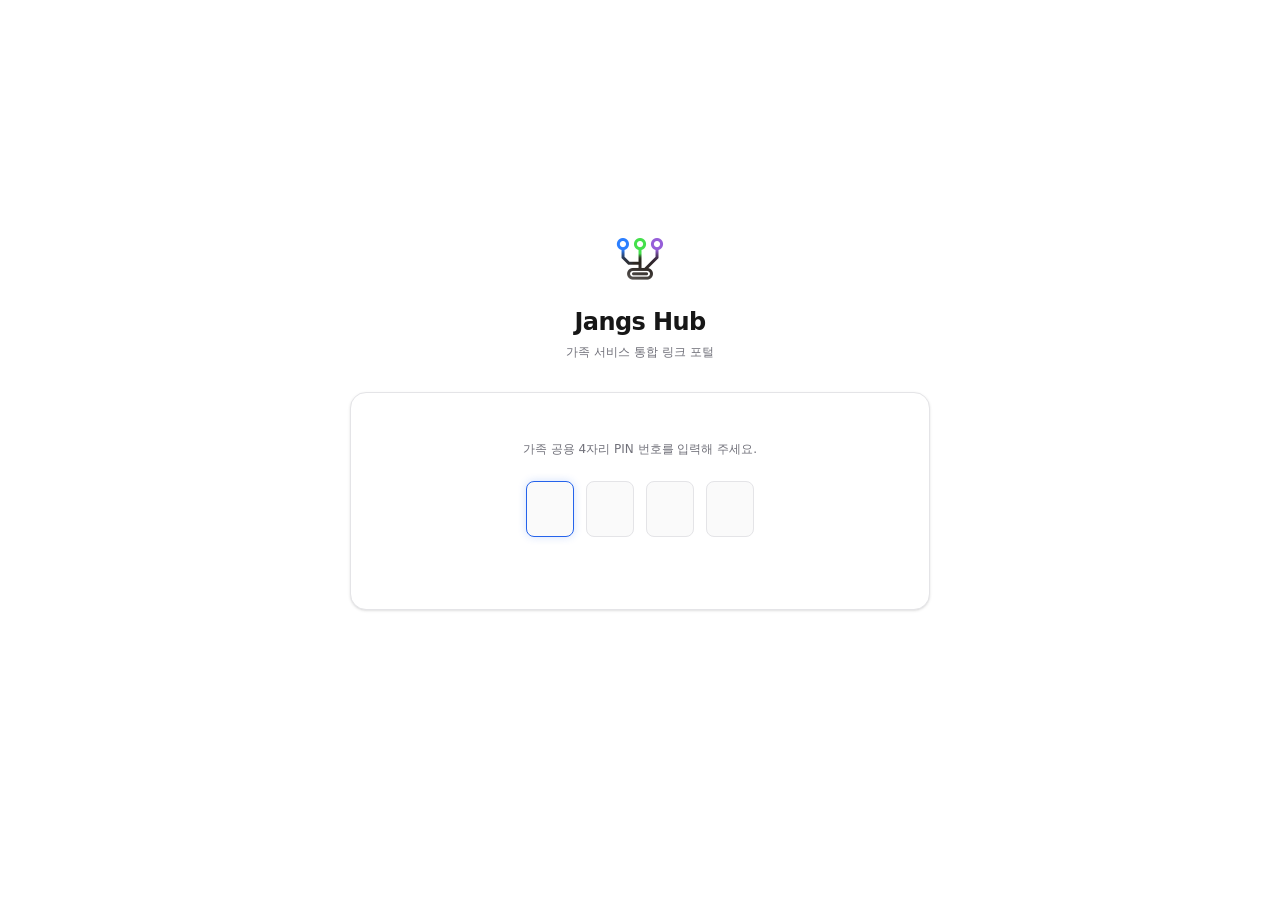
<file: index.html>
<!DOCTYPE html><html lang="ko" class="h-full antialiased"><head><meta charSet="utf-8"/><meta name="viewport" content="width=device-width, initial-scale=1"/><link rel="stylesheet" href="/_next/static/chunks/0ymqm-y-xtvnu.css" data-precedence="next"/><link rel="preload" as="script" fetchPriority="low" href="/_next/static/chunks/0ht900cau6_ur.js"/><script src="/_next/static/chunks/0dgq26a5_oy.a.js" async=""></script><script src="/_next/static/chunks/07lhk_q6pmm3r.js" async=""></script><script src="/_next/static/chunks/0au83~zq0~0pf.js" async=""></script><script src="/_next/static/chunks/turbopack-0~j41zb~v.xm9.js" async=""></script><script src="/_next/static/chunks/01xlw8hd842-c.js" async=""></script><script src="/_next/static/chunks/0d3shmwh5_nmn.js" async=""></script><script src="/_next/static/chunks/0e6nkf2fc31jl.js" async=""></script><link rel="manifest" href="/manifest.json"/><link rel="icon" href="/favicon.ico" sizes="any"/><link rel="apple-touch-icon" href="/Appicon_jangshub.png"/><meta name="theme-color" content="#111111"/><title>Jangs Hub - 가족 서비스 링크 포털</title><meta name="description" content="가족 구성원들이 사용하는 다양한 개인 서비스들을 원스톱으로 연결해주는 통합 포털 링크 서비스입니다."/><link rel="icon" href="/favicon.ico?favicon.0obrcyetralj..ico" sizes="775x737" type="image/x-icon"/><script>
              if ("serviceWorker" in navigator) {
                window.addEventListener("load", function() {
                  navigator.serviceWorker.register("/sw.js")
                    .then(function(reg) {
                      console.log("Service Worker registered successfully:", reg.scope);
                    })
                    .catch(function(err) {
                      console.error("Service Worker registration failed:", err);
                    });
                });
              }
            </script><script src="/_next/static/chunks/03~yq9q893hmn.js" noModule=""></script></head><body class="min-h-full flex flex-col font-sans bg-background text-foreground"><div hidden=""><!--$--><!--/$--></div><!--$--><div class="min-h-screen bg-background flex items-center justify-center"><div class="w-10 h-10 border-2 border-border border-t-accent rounded-full animate-spin"></div></div><!--$--><!--/$--><!--/$--><script src="/_next/static/chunks/0ht900cau6_ur.js" id="_R_" async=""></script><script>(self.__next_f=self.__next_f||[]).push([0])</script><script>self.__next_f.push([1,"1:\"$Sreact.fragment\"\n2:\"$Sreact.suspense\"\n3:I[39756,[\"/_next/static/chunks/01xlw8hd842-c.js\",\"/_next/static/chunks/0d3shmwh5_nmn.js\"],\"default\"]\n4:I[37457,[\"/_next/static/chunks/01xlw8hd842-c.js\",\"/_next/static/chunks/0d3shmwh5_nmn.js\"],\"default\"]\n5:I[47257,[\"/_next/static/chunks/01xlw8hd842-c.js\",\"/_next/static/chunks/0d3shmwh5_nmn.js\"],\"ClientPageRoot\"]\n6:I[52683,[\"/_next/static/chunks/01xlw8hd842-c.js\",\"/_next/static/chunks/0d3shmwh5_nmn.js\",\"/_next/static/chunks/0e6nkf2fc31jl.js\"],\"default\"]\n9:I[97367,[\"/_next/static/chunks/01xlw8hd842-c.js\",\"/_next/static/chunks/0d3shmwh5_nmn.js\"],\"OutletBoundary\"]\nb:I[97367,[\"/_next/static/chunks/01xlw8hd842-c.js\",\"/_next/static/chunks/0d3shmwh5_nmn.js\"],\"ViewportBoundary\"]\nd:I[97367,[\"/_next/static/chunks/01xlw8hd842-c.js\",\"/_next/static/chunks/0d3shmwh5_nmn.js\"],\"MetadataBoundary\"]\nf:I[68027,[\"/_next/static/chunks/01xlw8hd842-c.js\",\"/_next/static/chunks/0d3shmwh5_nmn.js\"],\"default\",1]\n:HL[\"/_next/static/chunks/0ymqm-y-xtvnu.css\",\"style\"]\n"])</script><script>self.__next_f.push([1,"0:{\"P\":null,\"c\":[\"\",\"\"],\"q\":\"\",\"i\":false,\"f\":[[[\"\",{\"children\":[\"__PAGE__\",{}]},\"$undefined\",\"$undefined\",16],[[\"$\",\"$1\",\"c\",{\"children\":[[[\"$\",\"link\",\"0\",{\"rel\":\"stylesheet\",\"href\":\"/_next/static/chunks/0ymqm-y-xtvnu.css\",\"precedence\":\"next\",\"crossOrigin\":\"$undefined\",\"nonce\":\"$undefined\"}],[\"$\",\"script\",\"script-0\",{\"src\":\"/_next/static/chunks/01xlw8hd842-c.js\",\"async\":true,\"nonce\":\"$undefined\"}],[\"$\",\"script\",\"script-1\",{\"src\":\"/_next/static/chunks/0d3shmwh5_nmn.js\",\"async\":true,\"nonce\":\"$undefined\"}]],[\"$\",\"html\",null,{\"lang\":\"ko\",\"className\":\"h-full antialiased\",\"children\":[[\"$\",\"head\",null,{\"children\":[[\"$\",\"link\",null,{\"rel\":\"manifest\",\"href\":\"/manifest.json\"}],[\"$\",\"link\",null,{\"rel\":\"icon\",\"href\":\"/favicon.ico\",\"sizes\":\"any\"}],[\"$\",\"link\",null,{\"rel\":\"apple-touch-icon\",\"href\":\"/Appicon_jangshub.png\"}],[\"$\",\"meta\",null,{\"name\":\"theme-color\",\"content\":\"#111111\"}],[\"$\",\"script\",null,{\"dangerouslySetInnerHTML\":{\"__html\":\"\\n              if (\\\"serviceWorker\\\" in navigator) {\\n                window.addEventListener(\\\"load\\\", function() {\\n                  navigator.serviceWorker.register(\\\"/sw.js\\\")\\n                    .then(function(reg) {\\n                      console.log(\\\"Service Worker registered successfully:\\\", reg.scope);\\n                    })\\n                    .catch(function(err) {\\n                      console.error(\\\"Service Worker registration failed:\\\", err);\\n                    });\\n                });\\n              }\\n            \"}}]]}],[\"$\",\"body\",null,{\"className\":\"min-h-full flex flex-col font-sans bg-background text-foreground\",\"children\":[\"$\",\"$2\",null,{\"fallback\":[\"$\",\"div\",null,{\"className\":\"min-h-screen bg-background flex items-center justify-center\",\"children\":[\"$\",\"div\",null,{\"className\":\"w-10 h-10 border-2 border-border border-t-accent rounded-full animate-spin\"}]}],\"children\":[\"$\",\"$L3\",null,{\"parallelRouterKey\":\"children\",\"error\":\"$undefined\",\"errorStyles\":\"$undefined\",\"errorScripts\":\"$undefined\",\"template\":[\"$\",\"$L4\",null,{}],\"templateStyles\":\"$undefined\",\"templateScripts\":\"$undefined\",\"notFound\":[[[\"$\",\"title\",null,{\"children\":\"404: This page could not be found.\"}],[\"$\",\"div\",null,{\"style\":{\"fontFamily\":\"system-ui,\\\"Segoe UI\\\",Roboto,Helvetica,Arial,sans-serif,\\\"Apple Color Emoji\\\",\\\"Segoe UI Emoji\\\"\",\"height\":\"100vh\",\"textAlign\":\"center\",\"display\":\"flex\",\"flexDirection\":\"column\",\"alignItems\":\"center\",\"justifyContent\":\"center\"},\"children\":[\"$\",\"div\",null,{\"children\":[[\"$\",\"style\",null,{\"dangerouslySetInnerHTML\":{\"__html\":\"body{color:#000;background:#fff;margin:0}.next-error-h1{border-right:1px solid rgba(0,0,0,.3)}@media (prefers-color-scheme:dark){body{color:#fff;background:#000}.next-error-h1{border-right:1px solid rgba(255,255,255,.3)}}\"}}],[\"$\",\"h1\",null,{\"className\":\"next-error-h1\",\"style\":{\"display\":\"inline-block\",\"margin\":\"0 20px 0 0\",\"padding\":\"0 23px 0 0\",\"fontSize\":24,\"fontWeight\":500,\"verticalAlign\":\"top\",\"lineHeight\":\"49px\"},\"children\":404}],[\"$\",\"div\",null,{\"style\":{\"display\":\"inline-block\"},\"children\":[\"$\",\"h2\",null,{\"style\":{\"fontSize\":14,\"fontWeight\":400,\"lineHeight\":\"49px\",\"margin\":0},\"children\":\"This page could not be found.\"}]}]]}]}]],[]],\"forbidden\":\"$undefined\",\"unauthorized\":\"$undefined\"}]}]}]]}]]}],{\"children\":[[\"$\",\"$1\",\"c\",{\"children\":[[\"$\",\"$L5\",null,{\"Component\":\"$6\",\"serverProvidedParams\":{\"searchParams\":{},\"params\":{},\"promises\":[\"$@7\",\"$@8\"]}}],[[\"$\",\"script\",\"script-0\",{\"src\":\"/_next/static/chunks/0e6nkf2fc31jl.js\",\"async\":true,\"nonce\":\"$undefined\"}]],[\"$\",\"$L9\",null,{\"children\":[\"$\",\"$2\",null,{\"name\":\"Next.MetadataOutlet\",\"children\":\"$@a\"}]}]]}],{},null,false,null]},null,false,null],[\"$\",\"$1\",\"h\",{\"children\":[null,[\"$\",\"$Lb\",null,{\"children\":\"$Lc\"}],[\"$\",\"div\",null,{\"hidden\":true,\"children\":[\"$\",\"$Ld\",null,{\"children\":[\"$\",\"$2\",null,{\"name\":\"Next.Metadata\",\"children\":\"$Le\"}]}]}],null]}],false]],\"m\":\"$undefined\",\"G\":[\"$f\",[[\"$\",\"link\",\"0\",{\"rel\":\"stylesheet\",\"href\":\"/_next/static/chunks/0ymqm-y-xtvnu.css\",\"precedence\":\"next\",\"crossOrigin\":\"$undefined\",\"nonce\":\"$undefined\"}]]],\"S\":true,\"h\":null,\"s\":\"$undefined\",\"l\":\"$undefined\",\"p\":\"$undefined\",\"d\":\"$undefined\",\"b\":\"mITgmkP-k1qGRp-HatrGa\"}\n"])</script><script>self.__next_f.push([1,"7:{}\n8:\"$0:f:0:1:1:children:0:props:children:0:props:serverProvidedParams:params\"\n"])</script><script>self.__next_f.push([1,"c:[[\"$\",\"meta\",\"0\",{\"charSet\":\"utf-8\"}],[\"$\",\"meta\",\"1\",{\"name\":\"viewport\",\"content\":\"width=device-width, initial-scale=1\"}]]\n"])</script><script>self.__next_f.push([1,"10:I[27201,[\"/_next/static/chunks/01xlw8hd842-c.js\",\"/_next/static/chunks/0d3shmwh5_nmn.js\"],\"IconMark\"]\na:null\ne:[[\"$\",\"title\",\"0\",{\"children\":\"Jangs Hub - 가족 서비스 링크 포털\"}],[\"$\",\"meta\",\"1\",{\"name\":\"description\",\"content\":\"가족 구성원들이 사용하는 다양한 개인 서비스들을 원스톱으로 연결해주는 통합 포털 링크 서비스입니다.\"}],[\"$\",\"link\",\"2\",{\"rel\":\"icon\",\"href\":\"/favicon.ico?favicon.0obrcyetralj..ico\",\"sizes\":\"775x737\",\"type\":\"image/x-icon\"}],[\"$\",\"$L10\",\"3\",{}]]\n"])</script></body></html>
</file>
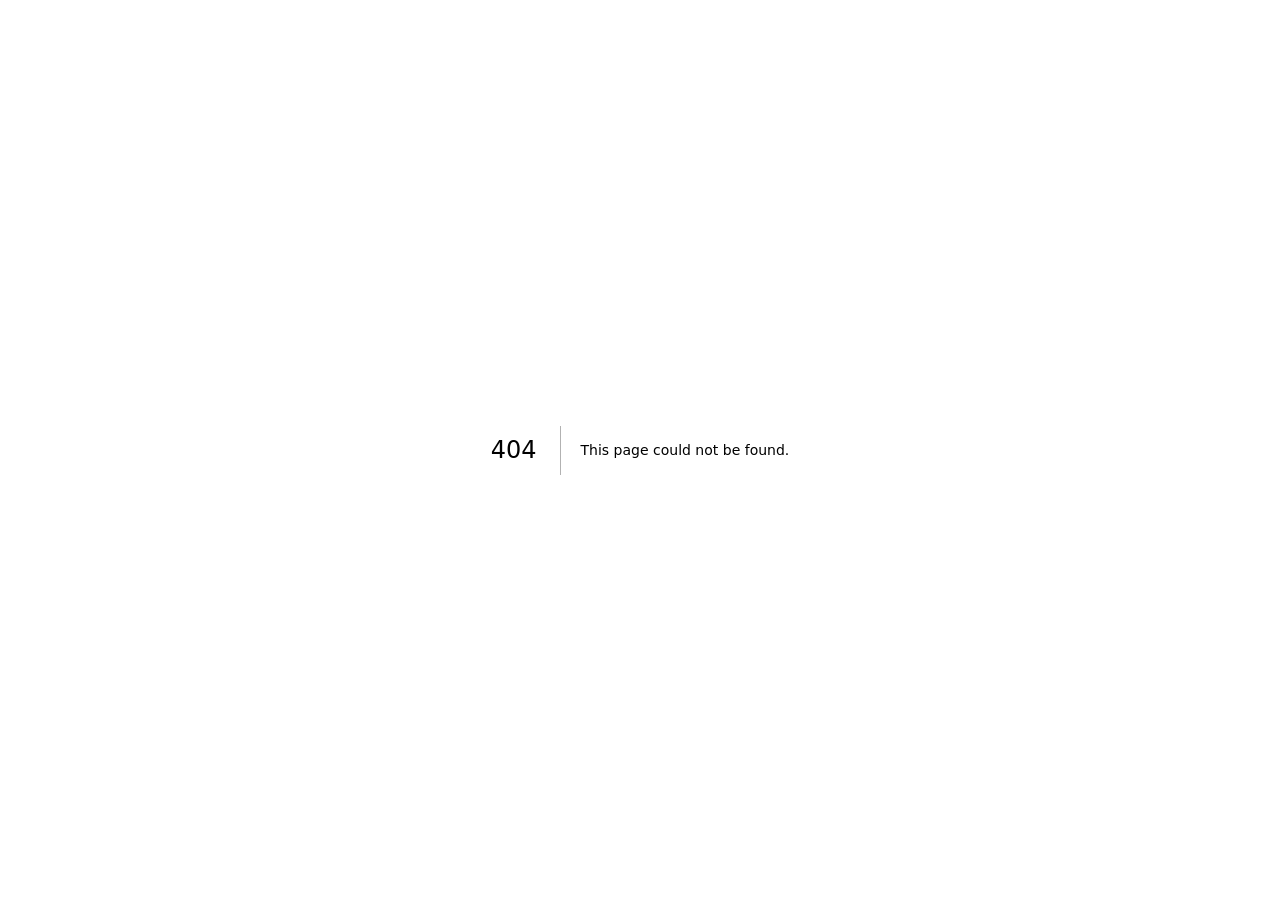
<file: 404/index.html>
<!DOCTYPE html><html lang="ko" class="h-full antialiased"><head><meta charSet="utf-8"/><meta name="viewport" content="width=device-width, initial-scale=1"/><link rel="stylesheet" href="/_next/static/chunks/0ymqm-y-xtvnu.css" data-precedence="next"/><link rel="preload" as="script" fetchPriority="low" href="/_next/static/chunks/0ht900cau6_ur.js"/><script src="/_next/static/chunks/0dgq26a5_oy.a.js" async=""></script><script src="/_next/static/chunks/07lhk_q6pmm3r.js" async=""></script><script src="/_next/static/chunks/0au83~zq0~0pf.js" async=""></script><script src="/_next/static/chunks/turbopack-0~j41zb~v.xm9.js" async=""></script><script src="/_next/static/chunks/01xlw8hd842-c.js" async=""></script><script src="/_next/static/chunks/0d3shmwh5_nmn.js" async=""></script><meta name="robots" content="noindex"/><link rel="manifest" href="/manifest.json"/><link rel="icon" href="/favicon.ico" sizes="any"/><link rel="apple-touch-icon" href="/Appicon_jangshub.png"/><meta name="theme-color" content="#111111"/><title>404: This page could not be found.</title><title>Jangs Hub - 가족 서비스 링크 포털</title><meta name="description" content="가족 구성원들이 사용하는 다양한 개인 서비스들을 원스톱으로 연결해주는 통합 포털 링크 서비스입니다."/><link rel="icon" href="/favicon.ico?favicon.0obrcyetralj..ico" sizes="775x737" type="image/x-icon"/><script>
              if ("serviceWorker" in navigator) {
                window.addEventListener("load", function() {
                  navigator.serviceWorker.register("/sw.js")
                    .then(function(reg) {
                      console.log("Service Worker registered successfully:", reg.scope);
                    })
                    .catch(function(err) {
                      console.error("Service Worker registration failed:", err);
                    });
                });
              }
            </script><script src="/_next/static/chunks/03~yq9q893hmn.js" noModule=""></script></head><body class="min-h-full flex flex-col font-sans bg-background text-foreground"><div hidden=""><!--$--><!--/$--></div><!--$--><div style="font-family:system-ui,&quot;Segoe UI&quot;,Roboto,Helvetica,Arial,sans-serif,&quot;Apple Color Emoji&quot;,&quot;Segoe UI Emoji&quot;;height:100vh;text-align:center;display:flex;flex-direction:column;align-items:center;justify-content:center"><div><style>body{color:#000;background:#fff;margin:0}.next-error-h1{border-right:1px solid rgba(0,0,0,.3)}@media (prefers-color-scheme:dark){body{color:#fff;background:#000}.next-error-h1{border-right:1px solid rgba(255,255,255,.3)}}</style><h1 class="next-error-h1" style="display:inline-block;margin:0 20px 0 0;padding:0 23px 0 0;font-size:24px;font-weight:500;vertical-align:top;line-height:49px">404</h1><div style="display:inline-block"><h2 style="font-size:14px;font-weight:400;line-height:49px;margin:0">This page could not be found.</h2></div></div></div><!--$--><!--/$--><!--/$--><script src="/_next/static/chunks/0ht900cau6_ur.js" id="_R_" async=""></script><script>(self.__next_f=self.__next_f||[]).push([0])</script><script>self.__next_f.push([1,"1:\"$Sreact.fragment\"\n2:\"$Sreact.suspense\"\n3:I[39756,[\"/_next/static/chunks/01xlw8hd842-c.js\",\"/_next/static/chunks/0d3shmwh5_nmn.js\"],\"default\"]\n4:I[37457,[\"/_next/static/chunks/01xlw8hd842-c.js\",\"/_next/static/chunks/0d3shmwh5_nmn.js\"],\"default\"]\n5:I[97367,[\"/_next/static/chunks/01xlw8hd842-c.js\",\"/_next/static/chunks/0d3shmwh5_nmn.js\"],\"OutletBoundary\"]\n8:I[97367,[\"/_next/static/chunks/01xlw8hd842-c.js\",\"/_next/static/chunks/0d3shmwh5_nmn.js\"],\"ViewportBoundary\"]\na:I[97367,[\"/_next/static/chunks/01xlw8hd842-c.js\",\"/_next/static/chunks/0d3shmwh5_nmn.js\"],\"MetadataBoundary\"]\nc:I[68027,[\"/_next/static/chunks/01xlw8hd842-c.js\",\"/_next/static/chunks/0d3shmwh5_nmn.js\"],\"default\",1]\n:HL[\"/_next/static/chunks/0ymqm-y-xtvnu.css\",\"style\"]\n"])</script><script>self.__next_f.push([1,"0:{\"P\":null,\"c\":[\"\",\"_not-found\",\"\"],\"q\":\"\",\"i\":false,\"f\":[[[\"\",{\"children\":[\"/_not-found\",{\"children\":[\"__PAGE__\",{}]}]},\"$undefined\",\"$undefined\",16],[[\"$\",\"$1\",\"c\",{\"children\":[[[\"$\",\"link\",\"0\",{\"rel\":\"stylesheet\",\"href\":\"/_next/static/chunks/0ymqm-y-xtvnu.css\",\"precedence\":\"next\",\"crossOrigin\":\"$undefined\",\"nonce\":\"$undefined\"}],[\"$\",\"script\",\"script-0\",{\"src\":\"/_next/static/chunks/01xlw8hd842-c.js\",\"async\":true,\"nonce\":\"$undefined\"}],[\"$\",\"script\",\"script-1\",{\"src\":\"/_next/static/chunks/0d3shmwh5_nmn.js\",\"async\":true,\"nonce\":\"$undefined\"}]],[\"$\",\"html\",null,{\"lang\":\"ko\",\"className\":\"h-full antialiased\",\"children\":[[\"$\",\"head\",null,{\"children\":[[\"$\",\"link\",null,{\"rel\":\"manifest\",\"href\":\"/manifest.json\"}],[\"$\",\"link\",null,{\"rel\":\"icon\",\"href\":\"/favicon.ico\",\"sizes\":\"any\"}],[\"$\",\"link\",null,{\"rel\":\"apple-touch-icon\",\"href\":\"/Appicon_jangshub.png\"}],[\"$\",\"meta\",null,{\"name\":\"theme-color\",\"content\":\"#111111\"}],[\"$\",\"script\",null,{\"dangerouslySetInnerHTML\":{\"__html\":\"\\n              if (\\\"serviceWorker\\\" in navigator) {\\n                window.addEventListener(\\\"load\\\", function() {\\n                  navigator.serviceWorker.register(\\\"/sw.js\\\")\\n                    .then(function(reg) {\\n                      console.log(\\\"Service Worker registered successfully:\\\", reg.scope);\\n                    })\\n                    .catch(function(err) {\\n                      console.error(\\\"Service Worker registration failed:\\\", err);\\n                    });\\n                });\\n              }\\n            \"}}]]}],[\"$\",\"body\",null,{\"className\":\"min-h-full flex flex-col font-sans bg-background text-foreground\",\"children\":[\"$\",\"$2\",null,{\"fallback\":[\"$\",\"div\",null,{\"className\":\"min-h-screen bg-background flex items-center justify-center\",\"children\":[\"$\",\"div\",null,{\"className\":\"w-10 h-10 border-2 border-border border-t-accent rounded-full animate-spin\"}]}],\"children\":[\"$\",\"$L3\",null,{\"parallelRouterKey\":\"children\",\"error\":\"$undefined\",\"errorStyles\":\"$undefined\",\"errorScripts\":\"$undefined\",\"template\":[\"$\",\"$L4\",null,{}],\"templateStyles\":\"$undefined\",\"templateScripts\":\"$undefined\",\"notFound\":[[[\"$\",\"title\",null,{\"children\":\"404: This page could not be found.\"}],[\"$\",\"div\",null,{\"style\":{\"fontFamily\":\"system-ui,\\\"Segoe UI\\\",Roboto,Helvetica,Arial,sans-serif,\\\"Apple Color Emoji\\\",\\\"Segoe UI Emoji\\\"\",\"height\":\"100vh\",\"textAlign\":\"center\",\"display\":\"flex\",\"flexDirection\":\"column\",\"alignItems\":\"center\",\"justifyContent\":\"center\"},\"children\":[\"$\",\"div\",null,{\"children\":[[\"$\",\"style\",null,{\"dangerouslySetInnerHTML\":{\"__html\":\"body{color:#000;background:#fff;margin:0}.next-error-h1{border-right:1px solid rgba(0,0,0,.3)}@media (prefers-color-scheme:dark){body{color:#fff;background:#000}.next-error-h1{border-right:1px solid rgba(255,255,255,.3)}}\"}}],[\"$\",\"h1\",null,{\"className\":\"next-error-h1\",\"style\":{\"display\":\"inline-block\",\"margin\":\"0 20px 0 0\",\"padding\":\"0 23px 0 0\",\"fontSize\":24,\"fontWeight\":500,\"verticalAlign\":\"top\",\"lineHeight\":\"49px\"},\"children\":404}],[\"$\",\"div\",null,{\"style\":{\"display\":\"inline-block\"},\"children\":[\"$\",\"h2\",null,{\"style\":{\"fontSize\":14,\"fontWeight\":400,\"lineHeight\":\"49px\",\"margin\":0},\"children\":\"This page could not be found.\"}]}]]}]}]],[]],\"forbidden\":\"$undefined\",\"unauthorized\":\"$undefined\"}]}]}]]}]]}],{\"children\":[[\"$\",\"$1\",\"c\",{\"children\":[null,[\"$\",\"$L3\",null,{\"parallelRouterKey\":\"children\",\"error\":\"$undefined\",\"errorStyles\":\"$undefined\",\"errorScripts\":\"$undefined\",\"template\":[\"$\",\"$L4\",null,{}],\"templateStyles\":\"$undefined\",\"templateScripts\":\"$undefined\",\"notFound\":\"$undefined\",\"forbidden\":\"$undefined\",\"unauthorized\":\"$undefined\"}]]}],{\"children\":[[\"$\",\"$1\",\"c\",{\"children\":[[[\"$\",\"title\",null,{\"children\":\"404: This page could not be found.\"}],[\"$\",\"div\",null,{\"style\":\"$0:f:0:1:0:props:children:1:props:children:1:props:children:props:children:props:notFound:0:1:props:style\",\"children\":[\"$\",\"div\",null,{\"children\":[[\"$\",\"style\",null,{\"dangerouslySetInnerHTML\":{\"__html\":\"body{color:#000;background:#fff;margin:0}.next-error-h1{border-right:1px solid rgba(0,0,0,.3)}@media (prefers-color-scheme:dark){body{color:#fff;background:#000}.next-error-h1{border-right:1px solid rgba(255,255,255,.3)}}\"}}],[\"$\",\"h1\",null,{\"className\":\"next-error-h1\",\"style\":\"$0:f:0:1:0:props:children:1:props:children:1:props:children:props:children:props:notFound:0:1:props:children:props:children:1:props:style\",\"children\":404}],[\"$\",\"div\",null,{\"style\":\"$0:f:0:1:0:props:children:1:props:children:1:props:children:props:children:props:notFound:0:1:props:children:props:children:2:props:style\",\"children\":[\"$\",\"h2\",null,{\"style\":\"$0:f:0:1:0:props:children:1:props:children:1:props:children:props:children:props:notFound:0:1:props:children:props:children:2:props:children:props:style\",\"children\":\"This page could not be found.\"}]}]]}]}]],null,[\"$\",\"$L5\",null,{\"children\":[\"$\",\"$2\",null,{\"name\":\"Next.MetadataOutlet\",\"children\":\"$@6\"}]}]]}],{},null,false,null]},null,false,\"$@7\"]},null,false,null],[\"$\",\"$1\",\"h\",{\"children\":[[\"$\",\"meta\",null,{\"name\":\"robots\",\"content\":\"noindex\"}],[\"$\",\"$L8\",null,{\"children\":\"$L9\"}],[\"$\",\"div\",null,{\"hidden\":true,\"children\":[\"$\",\"$La\",null,{\"children\":[\"$\",\"$2\",null,{\"name\":\"Next.Metadata\",\"children\":\"$Lb\"}]}]}],null]}],false]],\"m\":\"$undefined\",\"G\":[\"$c\",[[\"$\",\"link\",\"0\",{\"rel\":\"stylesheet\",\"href\":\"/_next/static/chunks/0ymqm-y-xtvnu.css\",\"precedence\":\"next\",\"crossOrigin\":\"$undefined\",\"nonce\":\"$undefined\"}]]],\"S\":true,\"h\":null,\"s\":\"$undefined\",\"l\":\"$undefined\",\"p\":\"$undefined\",\"d\":\"$undefined\",\"b\":\"mITgmkP-k1qGRp-HatrGa\"}\n"])</script><script>self.__next_f.push([1,"d:[]\n7:\"$Wd\"\n"])</script><script>self.__next_f.push([1,"9:[[\"$\",\"meta\",\"0\",{\"charSet\":\"utf-8\"}],[\"$\",\"meta\",\"1\",{\"name\":\"viewport\",\"content\":\"width=device-width, initial-scale=1\"}]]\n"])</script><script>self.__next_f.push([1,"e:I[27201,[\"/_next/static/chunks/01xlw8hd842-c.js\",\"/_next/static/chunks/0d3shmwh5_nmn.js\"],\"IconMark\"]\n6:null\nb:[[\"$\",\"title\",\"0\",{\"children\":\"Jangs Hub - 가족 서비스 링크 포털\"}],[\"$\",\"meta\",\"1\",{\"name\":\"description\",\"content\":\"가족 구성원들이 사용하는 다양한 개인 서비스들을 원스톱으로 연결해주는 통합 포털 링크 서비스입니다.\"}],[\"$\",\"link\",\"2\",{\"rel\":\"icon\",\"href\":\"/favicon.ico?favicon.0obrcyetralj..ico\",\"sizes\":\"775x737\",\"type\":\"image/x-icon\"}],[\"$\",\"$Le\",\"3\",{}]]\n"])</script></body></html>
</file>
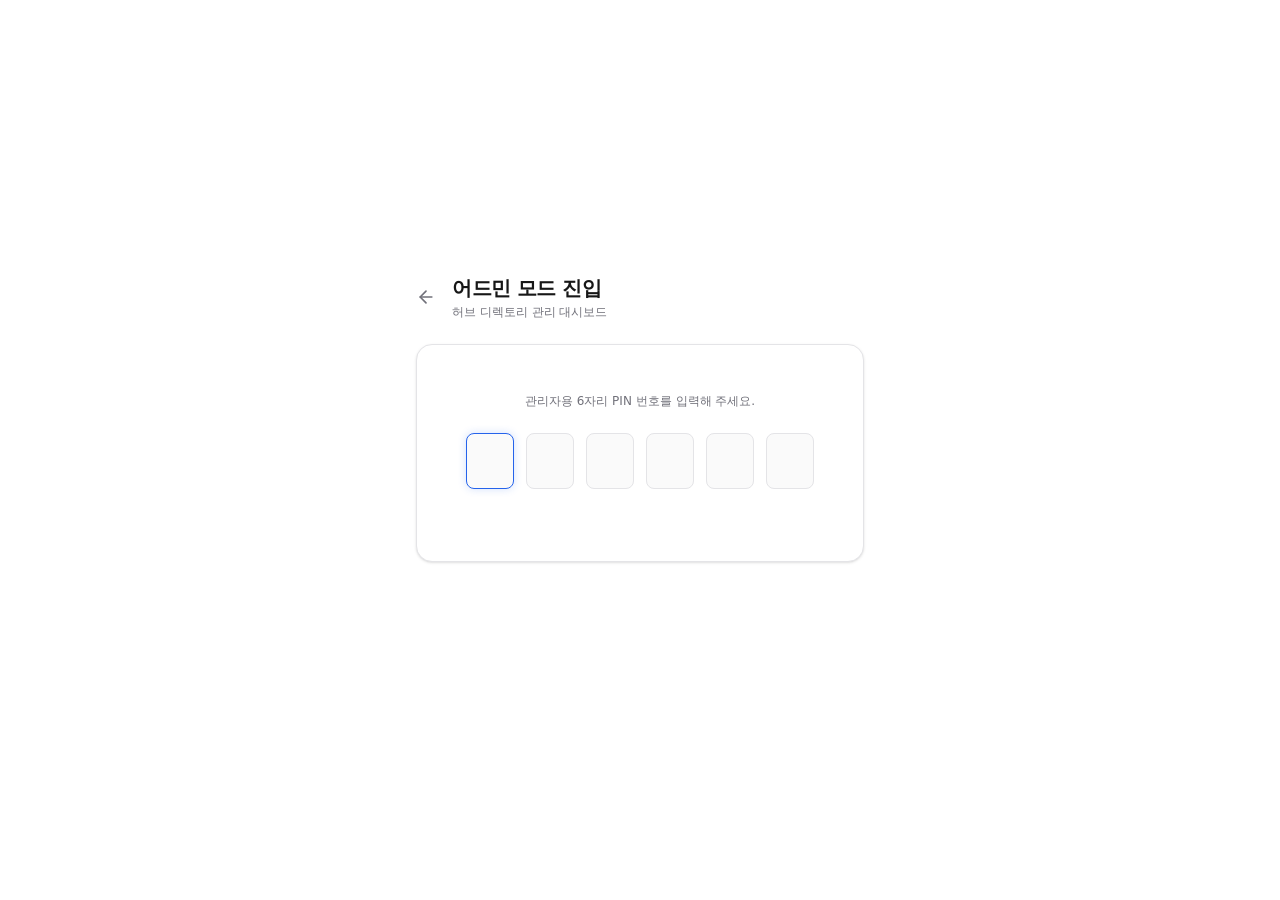
<file: admin/index.html>
<!DOCTYPE html><html lang="ko" class="h-full antialiased"><head><meta charSet="utf-8"/><meta name="viewport" content="width=device-width, initial-scale=1"/><link rel="stylesheet" href="/_next/static/chunks/0ymqm-y-xtvnu.css" data-precedence="next"/><link rel="preload" as="script" fetchPriority="low" href="/_next/static/chunks/0ht900cau6_ur.js"/><script src="/_next/static/chunks/0dgq26a5_oy.a.js" async=""></script><script src="/_next/static/chunks/07lhk_q6pmm3r.js" async=""></script><script src="/_next/static/chunks/0au83~zq0~0pf.js" async=""></script><script src="/_next/static/chunks/turbopack-0~j41zb~v.xm9.js" async=""></script><script src="/_next/static/chunks/01xlw8hd842-c.js" async=""></script><script src="/_next/static/chunks/0d3shmwh5_nmn.js" async=""></script><script src="/_next/static/chunks/0-ncpf97bsoeo.js" async=""></script><link rel="manifest" href="/manifest.json"/><link rel="icon" href="/favicon.ico" sizes="any"/><link rel="apple-touch-icon" href="/Appicon_jangshub.png"/><meta name="theme-color" content="#111111"/><title>Jangs Hub - 가족 서비스 링크 포털</title><meta name="description" content="가족 구성원들이 사용하는 다양한 개인 서비스들을 원스톱으로 연결해주는 통합 포털 링크 서비스입니다."/><link rel="icon" href="/favicon.ico?favicon.0obrcyetralj..ico" sizes="775x737" type="image/x-icon"/><script>
              if ("serviceWorker" in navigator) {
                window.addEventListener("load", function() {
                  navigator.serviceWorker.register("/sw.js")
                    .then(function(reg) {
                      console.log("Service Worker registered successfully:", reg.scope);
                    })
                    .catch(function(err) {
                      console.error("Service Worker registration failed:", err);
                    });
                });
              }
            </script><script src="/_next/static/chunks/03~yq9q893hmn.js" noModule=""></script></head><body class="min-h-full flex flex-col font-sans bg-background text-foreground"><div hidden=""><!--$--><!--/$--></div><!--$--><div class="min-h-screen bg-background flex items-center justify-center"><div class="w-10 h-10 border-2 border-border border-t-accent rounded-full animate-spin"></div></div><!--$--><!--/$--><!--/$--><script src="/_next/static/chunks/0ht900cau6_ur.js" id="_R_" async=""></script><script>(self.__next_f=self.__next_f||[]).push([0])</script><script>self.__next_f.push([1,"1:\"$Sreact.fragment\"\n2:\"$Sreact.suspense\"\n3:I[39756,[\"/_next/static/chunks/01xlw8hd842-c.js\",\"/_next/static/chunks/0d3shmwh5_nmn.js\"],\"default\"]\n4:I[37457,[\"/_next/static/chunks/01xlw8hd842-c.js\",\"/_next/static/chunks/0d3shmwh5_nmn.js\"],\"default\"]\n5:I[47257,[\"/_next/static/chunks/01xlw8hd842-c.js\",\"/_next/static/chunks/0d3shmwh5_nmn.js\"],\"ClientPageRoot\"]\n6:I[72906,[\"/_next/static/chunks/01xlw8hd842-c.js\",\"/_next/static/chunks/0d3shmwh5_nmn.js\",\"/_next/static/chunks/0-ncpf97bsoeo.js\"],\"default\"]\n9:I[97367,[\"/_next/static/chunks/01xlw8hd842-c.js\",\"/_next/static/chunks/0d3shmwh5_nmn.js\"],\"OutletBoundary\"]\nc:I[97367,[\"/_next/static/chunks/01xlw8hd842-c.js\",\"/_next/static/chunks/0d3shmwh5_nmn.js\"],\"ViewportBoundary\"]\ne:I[97367,[\"/_next/static/chunks/01xlw8hd842-c.js\",\"/_next/static/chunks/0d3shmwh5_nmn.js\"],\"MetadataBoundary\"]\n10:I[68027,[\"/_next/static/chunks/01xlw8hd842-c.js\",\"/_next/static/chunks/0d3shmwh5_nmn.js\"],\"default\",1]\n:HL[\"/_next/static/chunks/0ymqm-y-xtvnu.css\",\"style\"]\n"])</script><script>self.__next_f.push([1,"0:{\"P\":null,\"c\":[\"\",\"admin\",\"\"],\"q\":\"\",\"i\":false,\"f\":[[[\"\",{\"children\":[\"admin\",{\"children\":[\"__PAGE__\",{}]}]},\"$undefined\",\"$undefined\",16],[[\"$\",\"$1\",\"c\",{\"children\":[[[\"$\",\"link\",\"0\",{\"rel\":\"stylesheet\",\"href\":\"/_next/static/chunks/0ymqm-y-xtvnu.css\",\"precedence\":\"next\",\"crossOrigin\":\"$undefined\",\"nonce\":\"$undefined\"}],[\"$\",\"script\",\"script-0\",{\"src\":\"/_next/static/chunks/01xlw8hd842-c.js\",\"async\":true,\"nonce\":\"$undefined\"}],[\"$\",\"script\",\"script-1\",{\"src\":\"/_next/static/chunks/0d3shmwh5_nmn.js\",\"async\":true,\"nonce\":\"$undefined\"}]],[\"$\",\"html\",null,{\"lang\":\"ko\",\"className\":\"h-full antialiased\",\"children\":[[\"$\",\"head\",null,{\"children\":[[\"$\",\"link\",null,{\"rel\":\"manifest\",\"href\":\"/manifest.json\"}],[\"$\",\"link\",null,{\"rel\":\"icon\",\"href\":\"/favicon.ico\",\"sizes\":\"any\"}],[\"$\",\"link\",null,{\"rel\":\"apple-touch-icon\",\"href\":\"/Appicon_jangshub.png\"}],[\"$\",\"meta\",null,{\"name\":\"theme-color\",\"content\":\"#111111\"}],[\"$\",\"script\",null,{\"dangerouslySetInnerHTML\":{\"__html\":\"\\n              if (\\\"serviceWorker\\\" in navigator) {\\n                window.addEventListener(\\\"load\\\", function() {\\n                  navigator.serviceWorker.register(\\\"/sw.js\\\")\\n                    .then(function(reg) {\\n                      console.log(\\\"Service Worker registered successfully:\\\", reg.scope);\\n                    })\\n                    .catch(function(err) {\\n                      console.error(\\\"Service Worker registration failed:\\\", err);\\n                    });\\n                });\\n              }\\n            \"}}]]}],[\"$\",\"body\",null,{\"className\":\"min-h-full flex flex-col font-sans bg-background text-foreground\",\"children\":[\"$\",\"$2\",null,{\"fallback\":[\"$\",\"div\",null,{\"className\":\"min-h-screen bg-background flex items-center justify-center\",\"children\":[\"$\",\"div\",null,{\"className\":\"w-10 h-10 border-2 border-border border-t-accent rounded-full animate-spin\"}]}],\"children\":[\"$\",\"$L3\",null,{\"parallelRouterKey\":\"children\",\"error\":\"$undefined\",\"errorStyles\":\"$undefined\",\"errorScripts\":\"$undefined\",\"template\":[\"$\",\"$L4\",null,{}],\"templateStyles\":\"$undefined\",\"templateScripts\":\"$undefined\",\"notFound\":[[[\"$\",\"title\",null,{\"children\":\"404: This page could not be found.\"}],[\"$\",\"div\",null,{\"style\":{\"fontFamily\":\"system-ui,\\\"Segoe UI\\\",Roboto,Helvetica,Arial,sans-serif,\\\"Apple Color Emoji\\\",\\\"Segoe UI Emoji\\\"\",\"height\":\"100vh\",\"textAlign\":\"center\",\"display\":\"flex\",\"flexDirection\":\"column\",\"alignItems\":\"center\",\"justifyContent\":\"center\"},\"children\":[\"$\",\"div\",null,{\"children\":[[\"$\",\"style\",null,{\"dangerouslySetInnerHTML\":{\"__html\":\"body{color:#000;background:#fff;margin:0}.next-error-h1{border-right:1px solid rgba(0,0,0,.3)}@media (prefers-color-scheme:dark){body{color:#fff;background:#000}.next-error-h1{border-right:1px solid rgba(255,255,255,.3)}}\"}}],[\"$\",\"h1\",null,{\"className\":\"next-error-h1\",\"style\":{\"display\":\"inline-block\",\"margin\":\"0 20px 0 0\",\"padding\":\"0 23px 0 0\",\"fontSize\":24,\"fontWeight\":500,\"verticalAlign\":\"top\",\"lineHeight\":\"49px\"},\"children\":404}],[\"$\",\"div\",null,{\"style\":{\"display\":\"inline-block\"},\"children\":[\"$\",\"h2\",null,{\"style\":{\"fontSize\":14,\"fontWeight\":400,\"lineHeight\":\"49px\",\"margin\":0},\"children\":\"This page could not be found.\"}]}]]}]}]],[]],\"forbidden\":\"$undefined\",\"unauthorized\":\"$undefined\"}]}]}]]}]]}],{\"children\":[[\"$\",\"$1\",\"c\",{\"children\":[null,[\"$\",\"$L3\",null,{\"parallelRouterKey\":\"children\",\"error\":\"$undefined\",\"errorStyles\":\"$undefined\",\"errorScripts\":\"$undefined\",\"template\":[\"$\",\"$L4\",null,{}],\"templateStyles\":\"$undefined\",\"templateScripts\":\"$undefined\",\"notFound\":\"$undefined\",\"forbidden\":\"$undefined\",\"unauthorized\":\"$undefined\"}]]}],{\"children\":[[\"$\",\"$1\",\"c\",{\"children\":[[\"$\",\"$L5\",null,{\"Component\":\"$6\",\"serverProvidedParams\":{\"searchParams\":{},\"params\":{},\"promises\":[\"$@7\",\"$@8\"]}}],[[\"$\",\"script\",\"script-0\",{\"src\":\"/_next/static/chunks/0-ncpf97bsoeo.js\",\"async\":true,\"nonce\":\"$undefined\"}]],[\"$\",\"$L9\",null,{\"children\":[\"$\",\"$2\",null,{\"name\":\"Next.MetadataOutlet\",\"children\":\"$@a\"}]}]]}],{},null,false,null]},null,false,\"$@b\"]},null,false,null],[\"$\",\"$1\",\"h\",{\"children\":[null,[\"$\",\"$Lc\",null,{\"children\":\"$Ld\"}],[\"$\",\"div\",null,{\"hidden\":true,\"children\":[\"$\",\"$Le\",null,{\"children\":[\"$\",\"$2\",null,{\"name\":\"Next.Metadata\",\"children\":\"$Lf\"}]}]}],null]}],false]],\"m\":\"$undefined\",\"G\":[\"$10\",[[\"$\",\"link\",\"0\",{\"rel\":\"stylesheet\",\"href\":\"/_next/static/chunks/0ymqm-y-xtvnu.css\",\"precedence\":\"next\",\"crossOrigin\":\"$undefined\",\"nonce\":\"$undefined\"}]]],\"S\":true,\"h\":null,\"s\":\"$undefined\",\"l\":\"$undefined\",\"p\":\"$undefined\",\"d\":\"$undefined\",\"b\":\"mITgmkP-k1qGRp-HatrGa\"}\n"])</script><script>self.__next_f.push([1,"11:[]\nb:\"$W11\"\n7:{}\n8:\"$0:f:0:1:1:children:1:children:0:props:children:0:props:serverProvidedParams:params\"\n"])</script><script>self.__next_f.push([1,"d:[[\"$\",\"meta\",\"0\",{\"charSet\":\"utf-8\"}],[\"$\",\"meta\",\"1\",{\"name\":\"viewport\",\"content\":\"width=device-width, initial-scale=1\"}]]\n"])</script><script>self.__next_f.push([1,"12:I[27201,[\"/_next/static/chunks/01xlw8hd842-c.js\",\"/_next/static/chunks/0d3shmwh5_nmn.js\"],\"IconMark\"]\na:null\nf:[[\"$\",\"title\",\"0\",{\"children\":\"Jangs Hub - 가족 서비스 링크 포털\"}],[\"$\",\"meta\",\"1\",{\"name\":\"description\",\"content\":\"가족 구성원들이 사용하는 다양한 개인 서비스들을 원스톱으로 연결해주는 통합 포털 링크 서비스입니다.\"}],[\"$\",\"link\",\"2\",{\"rel\":\"icon\",\"href\":\"/favicon.ico?favicon.0obrcyetralj..ico\",\"sizes\":\"775x737\",\"type\":\"image/x-icon\"}],[\"$\",\"$L12\",\"3\",{}]]\n"])</script></body></html>
</file>
<file: _next/static/chunks/0ymqm-y-xtvnu.css>
@layer properties{@supports (((-webkit-hyphens:none)) and (not (margin-trim:inline))) or ((-moz-orient:inline) and (not (color:rgb(from red r g b)))){*,:before,:after,::backdrop{--tw-space-y-reverse:0;--tw-border-style:solid;--tw-font-weight:initial;--tw-tracking:initial;--tw-shadow:0 0 #0000;--tw-shadow-color:initial;--tw-shadow-alpha:100%;--tw-inset-shadow:0 0 #0000;--tw-inset-shadow-color:initial;--tw-inset-shadow-alpha:100%;--tw-ring-color:initial;--tw-ring-shadow:0 0 #0000;--tw-inset-ring-color:initial;--tw-inset-ring-shadow:0 0 #0000;--tw-ring-inset:initial;--tw-ring-offset-width:0px;--tw-ring-offset-color:#fff;--tw-ring-offset-shadow:0 0 #0000;--tw-blur:initial;--tw-brightness:initial;--tw-contrast:initial;--tw-grayscale:initial;--tw-hue-rotate:initial;--tw-invert:initial;--tw-opacity:initial;--tw-saturate:initial;--tw-sepia:initial;--tw-drop-shadow:initial;--tw-drop-shadow-color:initial;--tw-drop-shadow-alpha:100%;--tw-drop-shadow-size:initial;--tw-backdrop-blur:initial;--tw-backdrop-brightness:initial;--tw-backdrop-contrast:initial;--tw-backdrop-grayscale:initial;--tw-backdrop-hue-rotate:initial;--tw-backdrop-invert:initial;--tw-backdrop-opacity:initial;--tw-backdrop-saturate:initial;--tw-backdrop-sepia:initial;--tw-duration:initial}}}@layer theme{:root,:host{--font-mono:ui-monospace, SFMono-Regular, Menlo, Monaco, Consolas, "Liberation Mono", "Courier New", monospace;--color-red-500:#fb2c36;--color-white:#fff;--spacing:.25rem;--container-xs:20rem;--container-md:28rem;--text-xs:.75rem;--text-xs--line-height:calc(1 / .75);--text-sm:.875rem;--text-sm--line-height:calc(1.25 / .875);--text-base:1rem;--text-base--line-height:calc(1.5 / 1);--text-xl:1.25rem;--text-xl--line-height:calc(1.75 / 1.25);--text-2xl:1.5rem;--text-2xl--line-height:calc(2 / 1.5);--font-weight-normal:400;--font-weight-medium:500;--font-weight-semibold:600;--font-weight-bold:700;--font-weight-black:900;--tracking-tight:-.025em;--tracking-wider:.05em;--tracking-widest:.1em;--radius-md:.375rem;--radius-lg:.5rem;--radius-xl:.75rem;--radius-2xl:1rem;--animate-spin:spin 1s linear infinite;--animate-pulse:pulse 2s cubic-bezier(.4, 0, .6, 1) infinite;--default-transition-duration:.15s;--default-transition-timing-function:cubic-bezier(.4, 0, .2, 1);--default-font-family:system-ui, -apple-system, BlinkMacSystemFont, "Segoe UI", Roboto, sans-serif;--default-mono-font-family:var(--font-mono)}@supports (color:lab(0% 0 0)){:root,:host{--color-red-500:lab(55.4814% 75.0732 48.8528)}}}@layer base{*,:after,:before,::backdrop{box-sizing:border-box;border:0 solid;margin:0;padding:0}::file-selector-button{box-sizing:border-box;border:0 solid;margin:0;padding:0}html,:host{-webkit-text-size-adjust:100%;tab-size:4;line-height:1.5;font-family:var(--default-font-family,ui-sans-serif, system-ui, sans-serif, "Apple Color Emoji", "Segoe UI Emoji", "Segoe UI Symbol", "Noto Color Emoji");font-feature-settings:var(--default-font-feature-settings,normal);font-variation-settings:var(--default-font-variation-settings,normal);-webkit-tap-highlight-color:transparent}hr{height:0;color:inherit;border-top-width:1px}abbr:where([title]){-webkit-text-decoration:underline dotted;text-decoration:underline dotted}h1,h2,h3,h4,h5,h6{font-size:inherit;font-weight:inherit}a{color:inherit;-webkit-text-decoration:inherit;-webkit-text-decoration:inherit;-webkit-text-decoration:inherit;-webkit-text-decoration:inherit;text-decoration:inherit}b,strong{font-weight:bolder}code,kbd,samp,pre{font-family:var(--default-mono-font-family,ui-monospace, SFMono-Regular, Menlo, Monaco, Consolas, "Liberation Mono", "Courier New", monospace);font-feature-settings:var(--default-mono-font-feature-settings,normal);font-variation-settings:var(--default-mono-font-variation-settings,normal);font-size:1em}small{font-size:80%}sub,sup{vertical-align:baseline;font-size:75%;line-height:0;position:relative}sub{bottom:-.25em}sup{top:-.5em}table{text-indent:0;border-color:inherit;border-collapse:collapse}:-moz-focusring{outline:auto}progress{vertical-align:baseline}summary{display:list-item}ol,ul,menu{list-style:none}img,svg,video,canvas,audio,iframe,embed,object{vertical-align:middle;display:block}img,video{max-width:100%;height:auto}button,input,select,optgroup,textarea{font:inherit;font-feature-settings:inherit;font-variation-settings:inherit;letter-spacing:inherit;color:inherit;opacity:1;background-color:#0000;border-radius:0}::file-selector-button{font:inherit;font-feature-settings:inherit;font-variation-settings:inherit;letter-spacing:inherit;color:inherit;opacity:1;background-color:#0000;border-radius:0}:where(select:is([multiple],[size])) optgroup{font-weight:bolder}:where(select:is([multiple],[size])) optgroup option{padding-inline-start:20px}::file-selector-button{margin-inline-end:4px}::placeholder{opacity:1}@supports (not ((-webkit-appearance:-apple-pay-button))) or (contain-intrinsic-size:1px){::placeholder{color:currentColor}@supports (color:color-mix(in lab, red, red)){::placeholder{color:color-mix(in oklab, currentcolor 50%, transparent)}}}textarea{resize:vertical}::-webkit-search-decoration{-webkit-appearance:none}::-webkit-date-and-time-value{min-height:1lh;text-align:inherit}::-webkit-datetime-edit{display:inline-flex}::-webkit-datetime-edit-fields-wrapper{padding:0}::-webkit-datetime-edit{padding-block:0}::-webkit-datetime-edit-year-field{padding-block:0}::-webkit-datetime-edit-month-field{padding-block:0}::-webkit-datetime-edit-day-field{padding-block:0}::-webkit-datetime-edit-hour-field{padding-block:0}::-webkit-datetime-edit-minute-field{padding-block:0}::-webkit-datetime-edit-second-field{padding-block:0}::-webkit-datetime-edit-millisecond-field{padding-block:0}::-webkit-datetime-edit-meridiem-field{padding-block:0}::-webkit-calendar-picker-indicator{line-height:1}:-moz-ui-invalid{box-shadow:none}button,input:where([type=button],[type=reset],[type=submit]){appearance:button}::file-selector-button{appearance:button}::-webkit-inner-spin-button{height:auto}::-webkit-outer-spin-button{height:auto}[hidden]:where(:not([hidden=until-found])){display:none!important}}@layer components;@layer utilities{.pointer-events-auto{pointer-events:auto}.pointer-events-none{pointer-events:none}.visible{visibility:visible}.absolute{position:absolute}.fixed{position:fixed}.relative{position:relative}.static{position:static}.sticky{position:sticky}.inset-0{inset:calc(var(--spacing) * 0)}.z-10{z-index:10}.z-\[9999\]{z-index:9999}.mx-auto{margin-inline:auto}.-mt-16{margin-top:calc(var(--spacing) * -16)}.mt-0\.5{margin-top:calc(var(--spacing) * .5)}.mt-1{margin-top:calc(var(--spacing) * 1)}.mt-1\.5{margin-top:calc(var(--spacing) * 1.5)}.mt-8{margin-top:calc(var(--spacing) * 8)}.mr-3{margin-right:calc(var(--spacing) * 3)}.mr-4{margin-right:calc(var(--spacing) * 4)}.mb-1\.5{margin-bottom:calc(var(--spacing) * 1.5)}.mb-2{margin-bottom:calc(var(--spacing) * 2)}.mb-3{margin-bottom:calc(var(--spacing) * 3)}.mb-4{margin-bottom:calc(var(--spacing) * 4)}.mb-5{margin-bottom:calc(var(--spacing) * 5)}.mb-6{margin-bottom:calc(var(--spacing) * 6)}.mb-8{margin-bottom:calc(var(--spacing) * 8)}.block{display:block}.contents{display:contents}.flex{display:flex}.hidden{display:none}.inline{display:inline}.inline-block{display:inline-block}.inline-flex{display:inline-flex}.table{display:table}.h-3{height:calc(var(--spacing) * 3)}.h-3\.5{height:calc(var(--spacing) * 3.5)}.h-4{height:calc(var(--spacing) * 4)}.h-5{height:calc(var(--spacing) * 5)}.h-7{height:calc(var(--spacing) * 7)}.h-8{height:calc(var(--spacing) * 8)}.h-9{height:calc(var(--spacing) * 9)}.h-10{height:calc(var(--spacing) * 10)}.h-12{height:calc(var(--spacing) * 12)}.h-14{height:calc(var(--spacing) * 14)}.h-16{height:calc(var(--spacing) * 16)}.h-\[72px\]{height:72px}.h-\[90px\]{height:90px}.h-\[100px\]{height:100px}.h-full{height:100%}.min-h-full{min-height:100%}.min-h-screen{min-height:100vh}.w-1\/4{width:25%}.w-2\/3{width:66.6667%}.w-3\.5{width:calc(var(--spacing) * 3.5)}.w-4{width:calc(var(--spacing) * 4)}.w-5{width:calc(var(--spacing) * 5)}.w-7{width:calc(var(--spacing) * 7)}.w-8{width:calc(var(--spacing) * 8)}.w-9{width:calc(var(--spacing) * 9)}.w-10{width:calc(var(--spacing) * 10)}.w-12{width:calc(var(--spacing) * 12)}.w-16{width:calc(var(--spacing) * 16)}.w-\[72px\]{width:72px}.w-\[90px\]{width:90px}.w-\[100px\]{width:100px}.w-full{width:100%}.max-w-\[180px\]{max-width:180px}.max-w-\[580px\]{max-width:580px}.max-w-md{max-width:var(--container-md)}.max-w-xs{max-width:var(--container-xs)}.min-w-0{min-width:calc(var(--spacing) * 0)}.flex-1{flex:1}.shrink-0{flex-shrink:0}.animate-pulse{animation:var(--animate-pulse)}.animate-spin{animation:var(--animate-spin)}.cursor-pointer{cursor:pointer}.resize{resize:both}.flex-col{flex-direction:column}.items-center{align-items:center}.justify-between{justify-content:space-between}.justify-center{justify-content:center}.gap-1\.5{gap:calc(var(--spacing) * 1.5)}.gap-2{gap:calc(var(--spacing) * 2)}.gap-2\.5{gap:calc(var(--spacing) * 2.5)}.gap-3{gap:calc(var(--spacing) * 3)}.gap-4{gap:calc(var(--spacing) * 4)}:where(.space-y-2>:not(:last-child)){--tw-space-y-reverse:0;margin-block-start:calc(calc(var(--spacing) * 2) * var(--tw-space-y-reverse));margin-block-end:calc(calc(var(--spacing) * 2) * calc(1 - var(--tw-space-y-reverse)))}:where(.space-y-2\.5>:not(:last-child)){--tw-space-y-reverse:0;margin-block-start:calc(calc(var(--spacing) * 2.5) * var(--tw-space-y-reverse));margin-block-end:calc(calc(var(--spacing) * 2.5) * calc(1 - var(--tw-space-y-reverse)))}:where(.space-y-3>:not(:last-child)){--tw-space-y-reverse:0;margin-block-start:calc(calc(var(--spacing) * 3) * var(--tw-space-y-reverse));margin-block-end:calc(calc(var(--spacing) * 3) * calc(1 - var(--tw-space-y-reverse)))}:where(.space-y-4>:not(:last-child)){--tw-space-y-reverse:0;margin-block-start:calc(calc(var(--spacing) * 4) * var(--tw-space-y-reverse));margin-block-end:calc(calc(var(--spacing) * 4) * calc(1 - var(--tw-space-y-reverse)))}:where(.space-y-6>:not(:last-child)){--tw-space-y-reverse:0;margin-block-start:calc(calc(var(--spacing) * 6) * var(--tw-space-y-reverse));margin-block-end:calc(calc(var(--spacing) * 6) * calc(1 - var(--tw-space-y-reverse)))}.truncate{text-overflow:ellipsis;white-space:nowrap;overflow:hidden}.overflow-hidden{overflow:hidden}.rounded{border-radius:.25rem}.rounded-2xl{border-radius:var(--radius-2xl)}.rounded-full{border-radius:3.40282e38px}.rounded-lg{border-radius:var(--radius-lg)}.rounded-md{border-radius:var(--radius-md)}.rounded-xl{border-radius:var(--radius-xl)}.border{border-style:var(--tw-border-style);border-width:1px}.border-2{border-style:var(--tw-border-style);border-width:2px}.border-t{border-top-style:var(--tw-border-style);border-top-width:1px}.border-b{border-bottom-style:var(--tw-border-style);border-bottom-width:1px}.border-none{--tw-border-style:none;border-style:none}.border-accent\/20{border-color:var(--accent)}@supports (color:color-mix(in lab, red, red)){.border-accent\/20{border-color:color-mix(in oklab, var(--accent) 20%, transparent)}}.border-border{border-color:var(--border)}.border-red-500{border-color:var(--color-red-500)}.border-red-500\/20{border-color:#fb2c3633}@supports (color:color-mix(in lab, red, red)){.border-red-500\/20{border-color:color-mix(in oklab, var(--color-red-500) 20%, transparent)}}.border-t-accent{border-top-color:var(--accent)}.bg-\[\#fafafa\]{background-color:#fafafa}.bg-accent{background-color:var(--accent)}.bg-background{background-color:var(--background)}.bg-foreground\/\[0\.04\]{background-color:var(--foreground)}@supports (color:color-mix(in lab, red, red)){.bg-foreground\/\[0\.04\]{background-color:color-mix(in oklab, var(--foreground) 4%, transparent)}}.bg-muted{background-color:var(--muted)}.bg-red-500\/10{background-color:#fb2c361a}@supports (color:color-mix(in lab, red, red)){.bg-red-500\/10{background-color:color-mix(in oklab, var(--color-red-500) 10%, transparent)}}.bg-white{background-color:var(--color-white)}.bg-white\/70{background-color:#ffffffb3}@supports (color:color-mix(in lab, red, red)){.bg-white\/70{background-color:color-mix(in oklab, var(--color-white) 70%, transparent)}}.object-contain{object-fit:contain}.object-cover{object-fit:cover}.p-4{padding:calc(var(--spacing) * 4)}.p-6{padding:calc(var(--spacing) * 6)}.px-1\.5{padding-inline:calc(var(--spacing) * 1.5)}.px-3{padding-inline:calc(var(--spacing) * 3)}.px-4{padding-inline:calc(var(--spacing) * 4)}.py-0\.5{padding-block:calc(var(--spacing) * .5)}.py-1\.5{padding-block:calc(var(--spacing) * 1.5)}.py-2{padding-block:calc(var(--spacing) * 2)}.py-8{padding-block:calc(var(--spacing) * 8)}.py-12{padding-block:calc(var(--spacing) * 12)}.py-16{padding-block:calc(var(--spacing) * 16)}.pt-1{padding-top:calc(var(--spacing) * 1)}.pt-2{padding-top:calc(var(--spacing) * 2)}.pt-4{padding-top:calc(var(--spacing) * 4)}.pt-5{padding-top:calc(var(--spacing) * 5)}.pr-4{padding-right:calc(var(--spacing) * 4)}.pb-4{padding-bottom:calc(var(--spacing) * 4)}.pb-8{padding-bottom:calc(var(--spacing) * 8)}.text-center{text-align:center}.font-sans{font-family:system-ui,-apple-system,BlinkMacSystemFont,Segoe UI,Roboto,sans-serif}.text-2xl{font-size:var(--text-2xl);line-height:var(--tw-leading,var(--text-2xl--line-height))}.text-base{font-size:var(--text-base);line-height:var(--tw-leading,var(--text-base--line-height))}.text-sm{font-size:var(--text-sm);line-height:var(--tw-leading,var(--text-sm--line-height))}.text-xl{font-size:var(--text-xl);line-height:var(--tw-leading,var(--text-xl--line-height))}.text-xs{font-size:var(--text-xs);line-height:var(--tw-leading,var(--text-xs--line-height))}.text-\[9px\]{font-size:9px}.text-\[10px\]{font-size:10px}.text-\[11px\]{font-size:11px}.font-black{--tw-font-weight:var(--font-weight-black);font-weight:var(--font-weight-black)}.font-bold{--tw-font-weight:var(--font-weight-bold);font-weight:var(--font-weight-bold)}.font-medium{--tw-font-weight:var(--font-weight-medium);font-weight:var(--font-weight-medium)}.font-normal{--tw-font-weight:var(--font-weight-normal);font-weight:var(--font-weight-normal)}.font-semibold{--tw-font-weight:var(--font-weight-semibold);font-weight:var(--font-weight-semibold)}.tracking-tight{--tw-tracking:var(--tracking-tight);letter-spacing:var(--tracking-tight)}.tracking-wider{--tw-tracking:var(--tracking-wider);letter-spacing:var(--tracking-wider)}.tracking-widest{--tw-tracking:var(--tracking-widest);letter-spacing:var(--tracking-widest)}.text-accent{color:var(--accent)}.text-foreground{color:var(--foreground)}.text-muted-foreground{color:var(--muted-foreground)}.text-red-500{color:var(--color-red-500)}.text-white{color:var(--color-white)}.antialiased{-webkit-font-smoothing:antialiased;-moz-osx-font-smoothing:grayscale}.placeholder-muted-foreground\/45::placeholder{color:var(--muted-foreground)}@supports (color:color-mix(in lab, red, red)){.placeholder-muted-foreground\/45::placeholder{color:color-mix(in oklab, var(--muted-foreground) 45%, transparent)}}.opacity-0{opacity:0}.shadow-\[0_0_8px_rgba\(239\,68\,68\,0\.1\)\]{--tw-shadow:0 0 8px var(--tw-shadow-color,#ef44441a);box-shadow:var(--tw-inset-shadow), var(--tw-inset-ring-shadow), var(--tw-ring-offset-shadow), var(--tw-ring-shadow), var(--tw-shadow)}.shadow-lg{--tw-shadow:0 10px 15px -3px var(--tw-shadow-color,#0000001a), 0 4px 6px -4px var(--tw-shadow-color,#0000001a);box-shadow:var(--tw-inset-shadow), var(--tw-inset-ring-shadow), var(--tw-ring-offset-shadow), var(--tw-ring-shadow), var(--tw-shadow)}.shadow-sm{--tw-shadow:0 1px 3px 0 var(--tw-shadow-color,#0000001a), 0 1px 2px -1px var(--tw-shadow-color,#0000001a);box-shadow:var(--tw-inset-shadow), var(--tw-inset-ring-shadow), var(--tw-ring-offset-shadow), var(--tw-ring-shadow), var(--tw-shadow)}.blur{--tw-blur:blur(8px);filter:var(--tw-blur,) var(--tw-brightness,) var(--tw-contrast,) var(--tw-grayscale,) var(--tw-hue-rotate,) var(--tw-invert,) var(--tw-saturate,) var(--tw-sepia,) var(--tw-drop-shadow,)}.backdrop-blur-\[3px\]{--tw-backdrop-blur:blur(3px);-webkit-backdrop-filter:var(--tw-backdrop-blur,) var(--tw-backdrop-brightness,) var(--tw-backdrop-contrast,) var(--tw-backdrop-grayscale,) var(--tw-backdrop-hue-rotate,) var(--tw-backdrop-invert,) var(--tw-backdrop-opacity,) var(--tw-backdrop-saturate,) var(--tw-backdrop-sepia,);backdrop-filter:var(--tw-backdrop-blur,) var(--tw-backdrop-brightness,) var(--tw-backdrop-contrast,) var(--tw-backdrop-grayscale,) var(--tw-backdrop-hue-rotate,) var(--tw-backdrop-invert,) var(--tw-backdrop-opacity,) var(--tw-backdrop-saturate,) var(--tw-backdrop-sepia,)}.transition{transition-property:color,background-color,border-color,outline-color,text-decoration-color,fill,stroke,--tw-gradient-from,--tw-gradient-via,--tw-gradient-to,opacity,box-shadow,transform,translate,scale,rotate,filter,-webkit-backdrop-filter,backdrop-filter,display,content-visibility,overlay,pointer-events;transition-timing-function:var(--tw-ease,var(--default-transition-timing-function));transition-duration:var(--tw-duration,var(--default-transition-duration))}.transition-all{transition-property:all;transition-timing-function:var(--tw-ease,var(--default-transition-timing-function));transition-duration:var(--tw-duration,var(--default-transition-duration))}.transition-colors{transition-property:color,background-color,border-color,outline-color,text-decoration-color,fill,stroke,--tw-gradient-from,--tw-gradient-via,--tw-gradient-to;transition-timing-function:var(--tw-ease,var(--default-transition-timing-function));transition-duration:var(--tw-duration,var(--default-transition-duration))}.transition-opacity{transition-property:opacity;transition-timing-function:var(--tw-ease,var(--default-transition-timing-function));transition-duration:var(--tw-duration,var(--default-transition-duration))}.duration-150{--tw-duration:.15s;transition-duration:.15s}.duration-200{--tw-duration:.2s;transition-duration:.2s}@media (hover:hover){.group-hover\:text-accent:is(:where(.group):hover *){color:var(--accent)}.group-hover\:opacity-100:is(:where(.group):hover *){opacity:1}.hover\:border-accent:hover,.hover\:border-accent\/40:hover{border-color:var(--accent)}@supports (color:color-mix(in lab, red, red)){.hover\:border-accent\/40:hover{border-color:color-mix(in oklab, var(--accent) 40%, transparent)}}.hover\:border-red-500:hover{border-color:var(--color-red-500)}.hover\:bg-accent\/5:hover{background-color:var(--accent)}@supports (color:color-mix(in lab, red, red)){.hover\:bg-accent\/5:hover{background-color:color-mix(in oklab, var(--accent) 5%, transparent)}}.hover\:bg-accent\/90:hover{background-color:var(--accent)}@supports (color:color-mix(in lab, red, red)){.hover\:bg-accent\/90:hover{background-color:color-mix(in oklab, var(--accent) 90%, transparent)}}.hover\:bg-muted:hover{background-color:var(--muted)}.hover\:text-accent:hover{color:var(--accent)}.hover\:text-foreground:hover{color:var(--foreground)}.hover\:text-red-500:hover{color:var(--color-red-500)}}.focus\:border-accent:focus{border-color:var(--accent)}.focus\:border-red-500:focus{border-color:var(--color-red-500)}.focus\:shadow-\[0_0_8px_rgba\(37\,99\,235\,0\.2\)\]:focus{--tw-shadow:0 0 8px var(--tw-shadow-color,#2563eb33);box-shadow:var(--tw-inset-shadow), var(--tw-inset-ring-shadow), var(--tw-ring-offset-shadow), var(--tw-ring-shadow), var(--tw-shadow)}.focus\:outline-none:focus{--tw-outline-style:none;outline-style:none}}:root{--background:#fff;--foreground:#171717;--accent:#2563eb;--accent-foreground:#fff;--muted:#f4f4f5;--muted-foreground:#71717a;--border:#e4e4e7}body{background:var(--background);color:var(--foreground);font-family:system-ui,-apple-system,BlinkMacSystemFont,Segoe UI,Roboto,sans-serif}@keyframes shake{0%,to{transform:translate(0)}10%,30%,50%,70%,90%{transform:translate(-4px)}20%,40%,60%,80%{transform:translate(4px)}}.animate-shake{animation:.4s ease-in-out shake}@property --tw-space-y-reverse{syntax:"*";inherits:false;initial-value:0}@property --tw-border-style{syntax:"*";inherits:false;initial-value:solid}@property --tw-font-weight{syntax:"*";inherits:false}@property --tw-tracking{syntax:"*";inherits:false}@property --tw-shadow{syntax:"*";inherits:false;initial-value:0 0 #0000}@property --tw-shadow-color{syntax:"*";inherits:false}@property --tw-shadow-alpha{syntax:"<percentage>";inherits:false;initial-value:100%}@property --tw-inset-shadow{syntax:"*";inherits:false;initial-value:0 0 #0000}@property --tw-inset-shadow-color{syntax:"*";inherits:false}@property --tw-inset-shadow-alpha{syntax:"<percentage>";inherits:false;initial-value:100%}@property --tw-ring-color{syntax:"*";inherits:false}@property --tw-ring-shadow{syntax:"*";inherits:false;initial-value:0 0 #0000}@property --tw-inset-ring-color{syntax:"*";inherits:false}@property --tw-inset-ring-shadow{syntax:"*";inherits:false;initial-value:0 0 #0000}@property --tw-ring-inset{syntax:"*";inherits:false}@property --tw-ring-offset-width{syntax:"<length>";inherits:false;initial-value:0}@property --tw-ring-offset-color{syntax:"*";inherits:false;initial-value:#fff}@property --tw-ring-offset-shadow{syntax:"*";inherits:false;initial-value:0 0 #0000}@property --tw-blur{syntax:"*";inherits:false}@property --tw-brightness{syntax:"*";inherits:false}@property --tw-contrast{syntax:"*";inherits:false}@property --tw-grayscale{syntax:"*";inherits:false}@property --tw-hue-rotate{syntax:"*";inherits:false}@property --tw-invert{syntax:"*";inherits:false}@property --tw-opacity{syntax:"*";inherits:false}@property --tw-saturate{syntax:"*";inherits:false}@property --tw-sepia{syntax:"*";inherits:false}@property --tw-drop-shadow{syntax:"*";inherits:false}@property --tw-drop-shadow-color{syntax:"*";inherits:false}@property --tw-drop-shadow-alpha{syntax:"<percentage>";inherits:false;initial-value:100%}@property --tw-drop-shadow-size{syntax:"*";inherits:false}@property --tw-backdrop-blur{syntax:"*";inherits:false}@property --tw-backdrop-brightness{syntax:"*";inherits:false}@property --tw-backdrop-contrast{syntax:"*";inherits:false}@property --tw-backdrop-grayscale{syntax:"*";inherits:false}@property --tw-backdrop-hue-rotate{syntax:"*";inherits:false}@property --tw-backdrop-invert{syntax:"*";inherits:false}@property --tw-backdrop-opacity{syntax:"*";inherits:false}@property --tw-backdrop-saturate{syntax:"*";inherits:false}@property --tw-backdrop-sepia{syntax:"*";inherits:false}@property --tw-duration{syntax:"*";inherits:false}@keyframes spin{to{transform:rotate(360deg)}}@keyframes pulse{50%{opacity:.5}}
</file>
